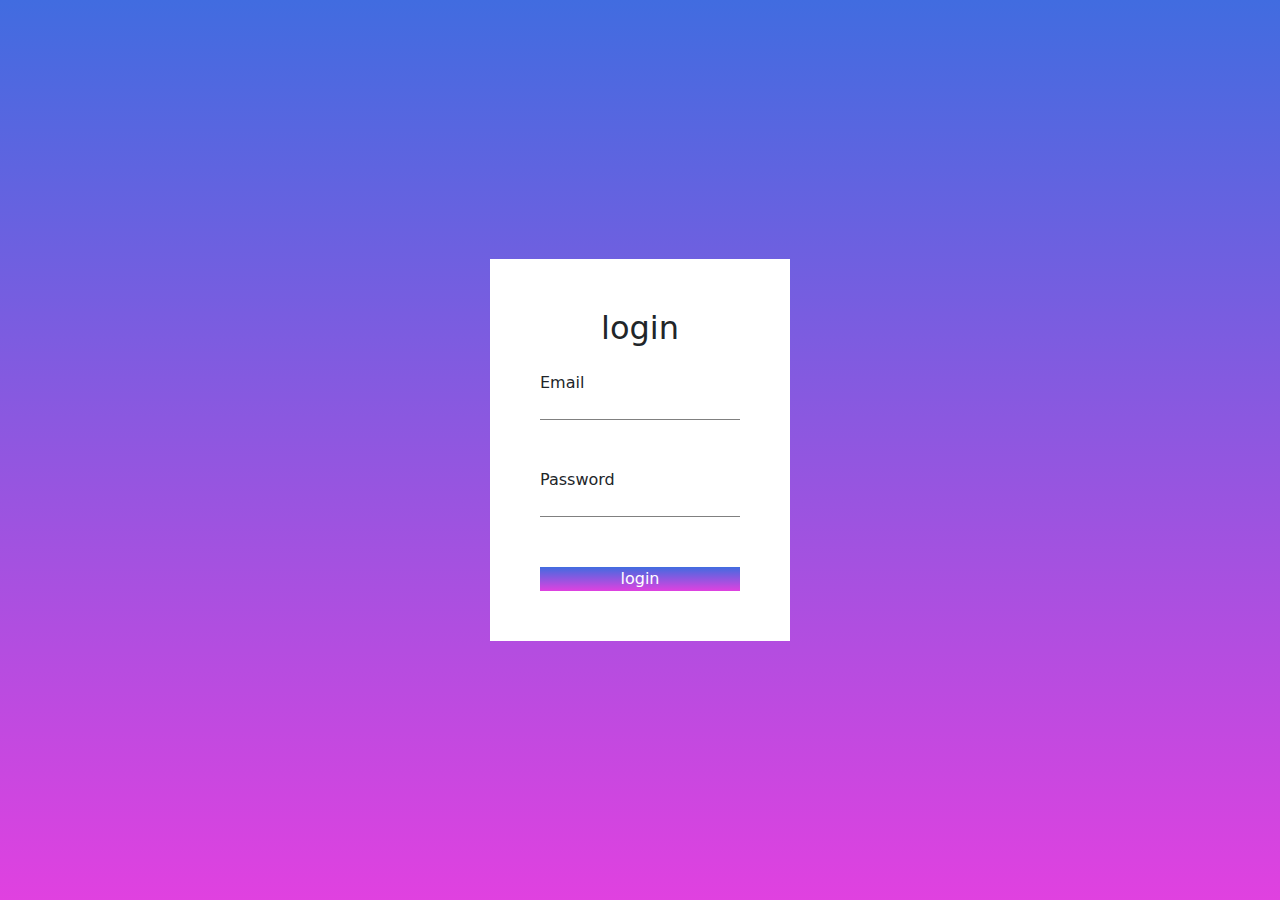
<file: tracker/index.html>
<!DOCTYPE html>
<html lang="en">

<head>
    <meta charset="UTF-8">
    <meta name="viewport" content="width=, initial-scale=1.0">
    <title>Document</title>
    <link href="https://cdn.jsdelivr.net/npm/bootstrap@5.3.3/dist/css/bootstrap.min.css" rel="stylesheet">
    <script src="https://cdn.jsdelivr.net/npm/bootstrap@5.3.3/dist/js/bootstrap.bundle.min.js"></script>
    <link rel="stylesheet" href="style.css">
</head>

<body>
    <section>
        <div class="container login">

            <div class="user">
                <h2 class="text-center">login</h2>
                <form>
                    <div class="email my-4">
                        <label>Email</label><br>
                        <input type="text" id="Email"><br><br>
                        <p id="error1"></p>
                    </div>
                    <div class="password">
                        <label>Password</label><br>
                        <input type="password" id="password">
                        <p id="error2"></p>

                    </div>
                </form><br>
                
                <button onclick="myFunction()" id="buttons">login</button>

            </div>
            <div>
                

                
            </div>

        </div>
    </section>
    <script src="index.js"></script>
</body>

</html>
</file>
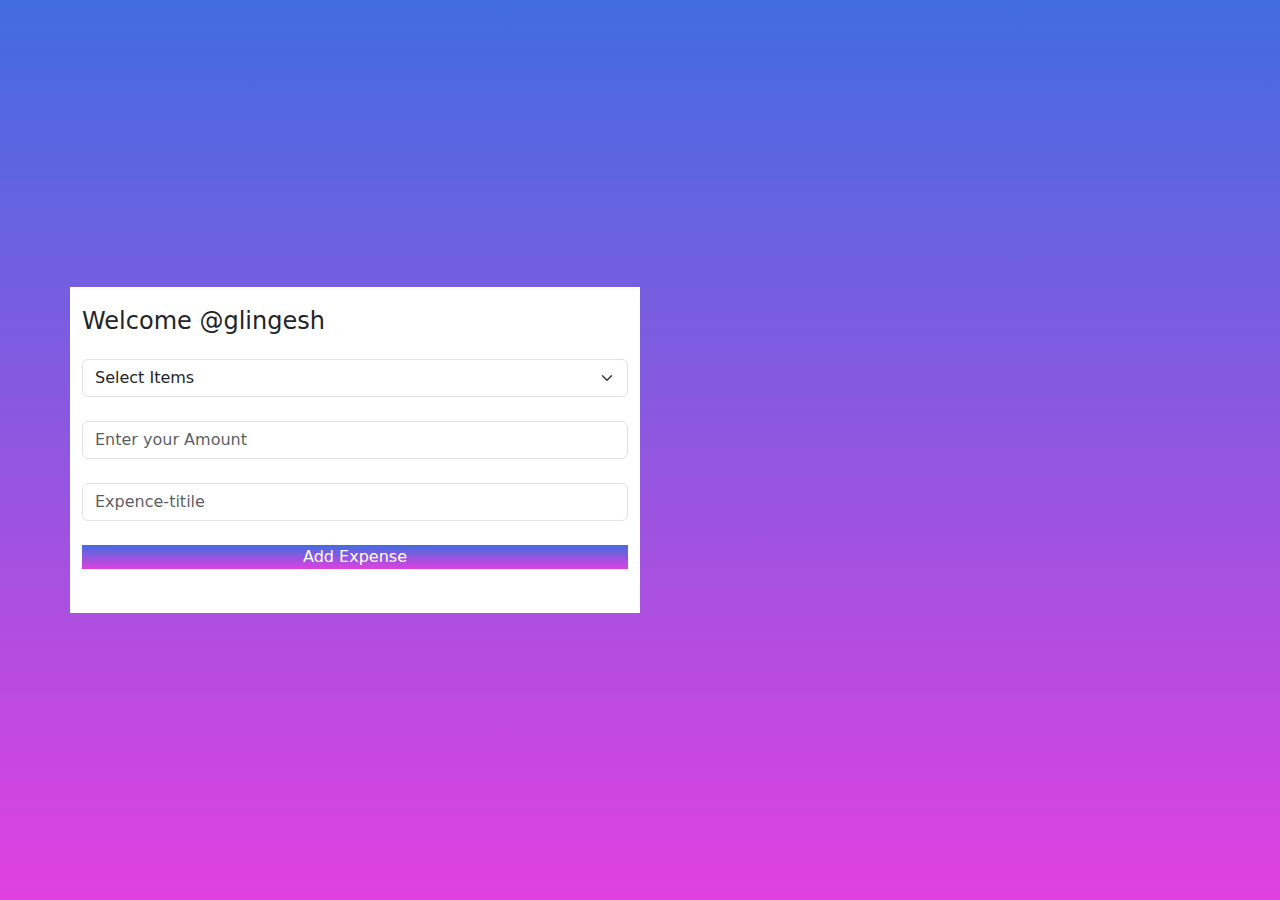
<file: tracker/index2.html>
<!DOCTYPE html>
<html lang="en">

<head>
    <meta charset="UTF-8">
    <meta name="viewport" content="width=device-width, initial-scale=1.0">
    <title>tracker2</title>
    <link rel="stylesheet" href="style.css">
    <link href="https://cdn.jsdelivr.net/npm/bootstrap@5.3.3/dist/css/bootstrap.min.css" rel="stylesheet">
    <script src="https://cdn.jsdelivr.net/npm/bootstrap@5.3.3/dist/js/bootstrap.bundle.min.js"></script>

</head>

<body>



    <div class="container input">
        <div class="row">
            <div class="col-lg-6 input1">
                <h4 class="mb-4">Welcome @glingesh</h4>
                <div id="expense-form">
                    <select class="form-select mb-4" id="expense-category">
                        <option value="select Item">Select Items</option>
                        <option value="Food">Food</option>
                        <option value="Travel">Travel</option>
                        <option value="Shopping">Shopping</option>
                        <option value="Other">Other</option>
                    </select>
                    <p id="para1"></p>
                    <input type="number" class="form-control mb-4" id="expense-amount" placeholder="Enter your Amount">
                    <p id="para2"></p>
                    <input type="text" class="form-control mb-4" id="expense-title" placeholder="Expence-titile">
                    <p id="para3"></p>
                    <button onclick="myFunction2()" type="submit" class="mb-4">Add Expense</button>
                </div>
            </div>
            <div class="col-lg-6">
                <div id="listitem">

                </div>
            </div>
        </div>



    </div>




    <script src="index.js">

    </script>

</body>

</html>
</file>
<file: tracker/style.css>
*{
    margin: 0;
    padding: 0;
}


body{
    background: linear-gradient(#416ce0,#e041e0);
    background-repeat:no-repeat;
    background-size: cover;
    
}
.login{
    width: 100%;
     height: 100vh; 
    display: flex;
    justify-content: center;
    align-items: center; 
   
}
.user{
     background-color:#fff; 
      padding: 50px;
}
.email input{
    border: none;
    border-bottom: 1px solid gray;
    outline: none;

}
.password input{
    border: none;
    border-bottom: 1px solid gray;
    outline: none;
}
/* /* .password p{
    font-size: 10px;
    margin-top: 10px;
    margin-left: 100px;
}
    */

 button{
    width: 100%;
    background: linear-gradient(#416ce0,#e041e0);
    color: #fff;
    outline: none;
    border: none;
    margin-top: 10px;
}

/* form2 */
 li{
    background: #fff;
    border-radius: 10px;
    padding: 20px;
    list-style: none;
    margin-top: 20px; 

 }
 .input1{
    background-color: #fff;
    padding: 20px;
    overflow: hidden;
    
 }
  .input{
    height: 100vh;
    width: 100%;
    display: flex;
    justify-content: center;
    flex-direction: column;
    
  }
</file>
